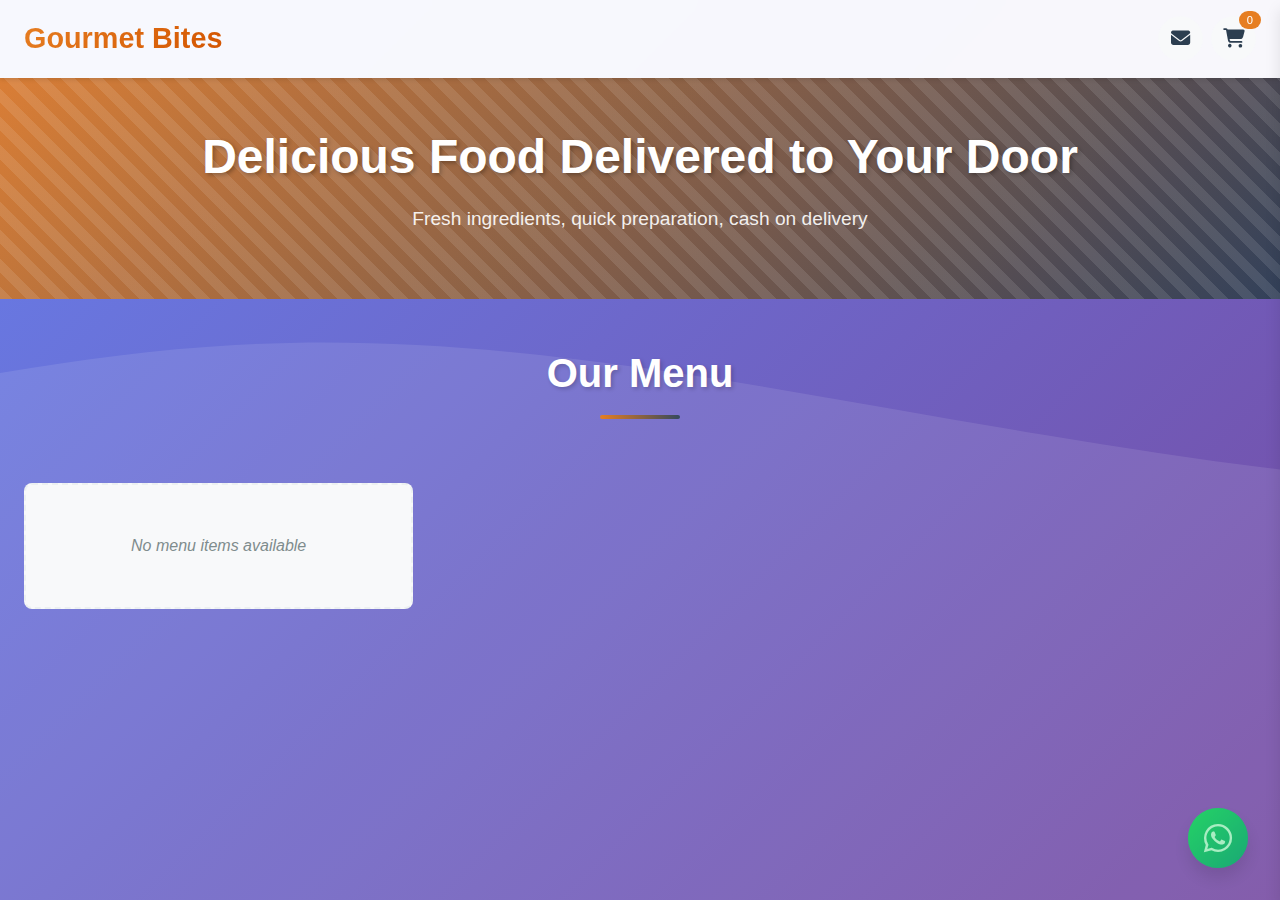
<file: index.html>
<!DOCTYPE html>
<html lang="en">
<head>
    <meta charset="UTF-8">
    <meta name="viewport" content="width=device-width, initial-scale=1.0">
    <title>Gourmet Bites - Fresh Fast Food</title>
    <link rel="stylesheet" href="style.css">
    <!-- Font Awesome for icons -->
    <link rel="stylesheet" href="https://cdnjs.cloudflare.com/ajax/libs/font-awesome/6.4.0/css/all.min.css">
</head>
<body>
    <!-- User Website -->
    <div class="user-site">
        <!-- Header with dynamic colors -->
        <header class="site-header" id="siteHeader">
            <div class="container">
                <div class="header-content">
                    <h1 class="restaurant-name" id="restaurantName">Gourmet Bites</h1>
                    <div class="header-actions">
                        <button class="icon-btn" onclick="toggleContactModal()" title="Contact Us">
                            <i class="fas fa-envelope"></i>
                        </button>
                        <button class="icon-btn cart-btn" onclick="toggleCart()">
                            <i class="fas fa-shopping-cart"></i>
                            <span class="cart-count" id="cartCount">0</span>
                        </button>
                    </div>
                </div>
            </div>
        </header>

        <!-- Hero Section -->
        <section class="hero">
            <div class="container">
                <h2>Delicious Food Delivered to Your Door</h2>
                <p>Fresh ingredients, quick preparation, cash on delivery</p>
            </div>
        </section>

        <!-- Menu Section -->
        <section class="menu-section">
            <div class="container">
                <h2 class="section-title">Our Menu</h2>
                <div class="menu-grid" id="menuGrid">
                    <!-- Menu items will be dynamically loaded here -->
                </div>
            </div>
        </section>

        <!-- Cart Sidebar -->
        <div class="cart-sidebar" id="cartSidebar">
            <div class="cart-header">
                <h3>Your Cart</h3>
                <button class="close-btn" onclick="toggleCart()">&times;</button>
            </div>
            <div class="cart-items" id="cartItems">
                <!-- Cart items will be dynamically loaded here -->
            </div>
            <div class="cart-footer">
                <div class="cart-total">
                    <span>Total:</span>
                    <span id="cartTotal">$0.00</span>
                </div>
                <button class="checkout-btn" onclick="showCheckout()" id="checkoutBtn" disabled>Proceed to Checkout</button>
            </div>
        </div>

        <!-- Checkout Modal -->
        <div class="modal" id="checkoutModal">
            <div class="modal-content">
                <div class="modal-header">
                    <h3>Checkout</h3>
                    <button class="close-btn" onclick="closeCheckout()">&times;</button>
                </div>
                <form id="checkoutForm" onsubmit="placeOrder(event)">
                    <div class="form-group">
                        <label for="name">Full Name *</label>
                        <input type="text" id="name" required>
                    </div>
                    <div class="form-group">
                        <label for="phone">Phone Number *</label>
                        <input type="tel" id="phone" required>
                    </div>
                    <div class="form-group">
                        <label for="address">Delivery Address *</label>
                        <textarea id="address" rows="3" required></textarea>
                    </div>
                    <div class="form-group">
                        <label>Payment Method</label>
                        <div class="payment-method">
                            <i class="fas fa-money-bill-wave"></i>
                            <span>Cash on Delivery</span>
                        </div>
                    </div>
                    <div class="order-summary" id="orderSummary">
                        <!-- Order summary will be displayed here -->
                    </div>
                    <button type="submit" class="place-order-btn">Place Order</button>
                </form>
            </div>
        </div>

        <!-- Contact Modal -->
        <div class="modal" id="contactModal">
            <div class="modal-content">
                <div class="modal-header">
                    <h3>Contact Us</h3>
                    <button class="close-btn" onclick="toggleContactModal()">&times;</button>
                </div>
                <form id="contactForm" onsubmit="sendWhatsAppMessage(event)">
                    <div class="form-group">
                        <label for="contactName">Your Name *</label>
                        <input type="text" id="contactName" required>
                    </div>
                    <div class="form-group">
                        <label for="contactEmail">Email *</label>
                        <input type="email" id="contactEmail" required>
                    </div>
                    <div class="form-group">
                        <label for="contactMessage">Message *</label>
                        <textarea id="contactMessage" rows="4" required></textarea>
                    </div>
                    <button type="submit" class="whatsapp-btn">
                        <i class="fab fa-whatsapp"></i>
                        Send via WhatsApp
                    </button>
                </form>
                <div class="contact-info" id="contactInfo">
                    <!-- Contact info will be dynamically loaded -->
                </div>
            </div>
        </div>

        <!-- WhatsApp Floating Button -->
        <a href="#" class="whatsapp-float" id="whatsappFloat" target="_blank">
            <i class="fab fa-whatsapp"></i>
        </a>

        <!-- Toast Notification -->
        <div class="toast" id="toast"></div>
    </div>

    <script>
        // ==================== STATE MANAGEMENT ====================
        let menuItems = [];
        let cart = [];
        let orders = [];
        let settings = {
            name: 'Gourmet Bites',
            primaryColor: '#e67e22',
            secondaryColor: '#34495e',
            phone: '+1234567890',
            whatsapp: '1234567890',
            address: '123 Food Street, City',
            email: 'contact@gourmetbites.com',
            logo: ''
        };

        // Load data from localStorage
        function loadData() {
            const savedMenu = localStorage.getItem('menuItems');
            const savedOrders = localStorage.getItem('orders');
            const savedSettings = localStorage.getItem('settings');
            const savedCart = localStorage.getItem('cart');

            if (savedMenu) menuItems = JSON.parse(savedMenu);
            if (savedOrders) orders = JSON.parse(savedOrders);
            if (savedSettings) settings = JSON.parse(savedSettings);
            if (savedCart) cart = JSON.parse(savedCart);

            applySettings();
            renderMenu();
            updateCartDisplay();
        }

        // Save data to localStorage
        function saveData() {
            localStorage.setItem('menuItems', JSON.stringify(menuItems));
            localStorage.setItem('orders', JSON.stringify(orders));
            localStorage.setItem('settings', JSON.stringify(settings));
        }

        // ==================== SETTINGS ====================
        function applySettings() {
            document.getElementById('restaurantName').textContent = settings.name;
            document.documentElement.style.setProperty('--primary-color', settings.primaryColor);
            document.documentElement.style.setProperty('--secondary-color', settings.secondaryColor);
            
            const whatsappFloat = document.getElementById('whatsappFloat');
            whatsappFloat.href = `https://wa.me/${settings.whatsapp}`;
            
            const contactInfo = document.getElementById('contactInfo');
            contactInfo.innerHTML = `
                <p><i class="fas fa-phone"></i> ${settings.phone}</p>
                <p><i class="fas fa-envelope"></i> ${settings.email}</p>
                <p><i class="fas fa-map-marker-alt"></i> ${settings.address}</p>
            `;
        }

        // ==================== MENU FUNCTIONS ====================
        function renderMenu() {
            const menuGrid = document.getElementById('menuGrid');
            if (menuItems.length === 0) {
                menuGrid.innerHTML = '<p class="no-items">No menu items available</p>';
                return;
            }

            menuGrid.innerHTML = menuItems.map(item => `
                <div class="menu-card">
                    <img src="${item.image || 'https://via.placeholder.com/300x200?text=Food'}" alt="${item.name}">
                    <div class="menu-card-content">
                        <h3>${item.name}</h3>
                        <p>${item.description}</p>
                        <div class="menu-card-footer">
                            <span class="price">$${item.price.toFixed(2)}</span>
                            <button class="add-to-cart-btn" onclick="addToCart('${item.id}')">
                                <i class="fas fa-cart-plus"></i> Add
                            </button>
                        </div>
                    </div>
                </div>
            `).join('');
        }

        // ==================== CART FUNCTIONS ====================
        function addToCart(itemId) {
            const item = menuItems.find(i => i.id === itemId);
            const existingItem = cart.find(i => i.id === itemId);

            if (existingItem) {
                existingItem.quantity += 1;
            } else {
                cart.push({ ...item, quantity: 1 });
            }

            localStorage.setItem('cart', JSON.stringify(cart));
            updateCartDisplay();
            showToast('Item added to cart!', 'success');
        }

        function removeFromCart(itemId) {
            cart = cart.filter(i => i.id !== itemId);
            localStorage.setItem('cart', JSON.stringify(cart));
            updateCartDisplay();
            showToast('Item removed from cart', 'info');
        }

        function updateQuantity(itemId, change) {
            const item = cart.find(i => i.id === itemId);
            if (item) {
                item.quantity += change;
                if (item.quantity <= 0) {
                    removeFromCart(itemId);
                } else {
                    localStorage.setItem('cart', JSON.stringify(cart));
                    updateCartDisplay();
                }
            }
        }

        function updateCartDisplay() {
            const cartItems = document.getElementById('cartItems');
            const cartCount = document.getElementById('cartCount');
            const cartTotal = document.getElementById('cartTotal');
            const checkoutBtn = document.getElementById('checkoutBtn');

            const totalItems = cart.reduce((sum, item) => sum + item.quantity, 0);
            cartCount.textContent = totalItems;

            if (cart.length === 0) {
                cartItems.innerHTML = '<p class="empty-cart">Your cart is empty</p>';
                cartTotal.textContent = '$0.00';
                checkoutBtn.disabled = true;
                return;
            }

            checkoutBtn.disabled = false;
            let total = 0;

            cartItems.innerHTML = cart.map(item => {
                const itemTotal = item.price * item.quantity;
                total += itemTotal;
                return `
                    <div class="cart-item">
                        <img src="${item.image || 'https://via.placeholder.com/50x50'}" alt="${item.name}">
                        <div class="cart-item-details">
                            <h4>${item.name}</h4>
                            <p>$${item.price.toFixed(2)}</p>
                        </div>
                        <div class="cart-item-quantity">
                            <button onclick="updateQuantity('${item.id}', -1)">-</button>
                            <span>${item.quantity}</span>
                            <button onclick="updateQuantity('${item.id}', 1)">+</button>
                        </div>
                        <button class="remove-item" onclick="removeFromCart('${item.id}')">
                            <i class="fas fa-trash"></i>
                        </button>
                    </div>
                `;
            }).join('');

            cartTotal.textContent = `$${total.toFixed(2)}`;
        }

        // ==================== ORDER FUNCTIONS ====================
        function showCheckout() {
            if (cart.length === 0) return;
            
            const orderSummary = document.getElementById('orderSummary');
            let total = 0;
            let itemsHtml = '<h4>Order Summary</h4>';
            
            cart.forEach(item => {
                const itemTotal = item.price * item.quantity;
                total += itemTotal;
                itemsHtml += `
                    <div class="summary-item">
                        <span>${item.name} x${item.quantity}</span>
                        <span>$${itemTotal.toFixed(2)}</span>
                    </div>
                `;
            });
            
            itemsHtml += `<div class="summary-total"><strong>Total:</strong> $${total.toFixed(2)}</div>`;
            orderSummary.innerHTML = itemsHtml;
            
            document.getElementById('checkoutModal').style.display = 'flex';
        }

        function closeCheckout() {
            document.getElementById('checkoutModal').style.display = 'none';
        }

        function placeOrder(event) {
            event.preventDefault();

            const name = document.getElementById('name').value;
            const phone = document.getElementById('phone').value;
            const address = document.getElementById('address').value;

            if (!name || !phone || !address) {
                showToast('Please fill all fields', 'error');
                return;
            }

            const order = {
                id: Date.now().toString(),
                customer: { name, phone, address },
                items: [...cart],
                total: cart.reduce((sum, item) => sum + (item.price * item.quantity), 0),
                status: 'pending',
                date: new Date().toISOString()
            };

            orders.push(order);
            localStorage.setItem('orders', JSON.stringify(orders));
            
            // Clear cart
            cart = [];
            localStorage.setItem('cart', JSON.stringify(cart));
            
            updateCartDisplay();
            closeCheckout();
            document.getElementById('checkoutForm').reset();
            
            showToast('Order placed successfully!', 'success');
        }

        // ==================== CONTACT FUNCTIONS ====================
        function toggleContactModal() {
            const modal = document.getElementById('contactModal');
            modal.style.display = modal.style.display === 'flex' ? 'none' : 'flex';
        }

        function sendWhatsAppMessage(event) {
            event.preventDefault();
            
            const name = document.getElementById('contactName').value;
            const email = document.getElementById('contactEmail').value;
            const message = document.getElementById('contactMessage').value;

            if (!name || !email || !message) {
                showToast('Please fill all fields', 'error');
                return;
            }

            const whatsappMessage = `Name: ${name}%0AEmail: ${email}%0AMessage: ${message}`;
            window.open(`https://wa.me/${settings.whatsapp}?text=${whatsappMessage}`, '_blank');
            
            toggleContactModal();
            document.getElementById('contactForm').reset();
            showToast('Message sent via WhatsApp!', 'success');
        }

        // ==================== UTILITY FUNCTIONS ====================
        function toggleCart() {
            const sidebar = document.getElementById('cartSidebar');
            sidebar.classList.toggle('active');
        }

        function showToast(message, type = 'info') {
            const toast = document.getElementById('toast');
            toast.textContent = message;
            toast.className = `toast ${type}`;
            toast.style.display = 'block';
            
            setTimeout(() => {
                toast.style.display = 'none';
            }, 3000);
        }

        // Initialize with sample data if empty
        function initializeSampleData() {
            if (menuItems.length === 0) {
                menuItems = [
                    {
                        id: '1',
                        name: 'Classic Burger',
                        description: 'Beef patty, lettuce, tomato, cheese, special sauce',
                        price: 8.99,
                        image: 'https://images.unsplash.com/photo-1568901346375-23c9450c58cd?w=300'
                    },
                    {
                        id: '2',
                        name: 'Margherita Pizza',
                        description: 'Fresh tomatoes, mozzarella, basil, olive oil',
                        price: 12.99,
                        image: 'https://images.unsplash.com/photo-1604382354936-07c5d9983bd3?w=300'
                    },
                    {
                        id: '3',
                        name: 'Chicken Wings',
                        description: 'Spicy buffalo wings with ranch dressing',
                        price: 10.99,
                        image: 'https://images.unsplash.com/photo-1567620832903-9fc6debc209f?w=300'
                    }
                ];
                saveData();
            }
        }

        // Check for updates from admin
        function checkForUpdates() {
            window.addEventListener('storage', function(e) {
                if (e.key === 'menuItems') {
                    menuItems = JSON.parse(e.newValue);
                    renderMenu();
                }
                if (e.key === 'settings') {
                    settings = JSON.parse(e.newValue);
                    applySettings();
                }
                if (e.key === 'orders' && e.newValue) {
                    orders = JSON.parse(e.newValue);
                }
            });
        }

        // Initialize
        document.addEventListener('DOMContentLoaded', function() {
            loadData();
            initializeSampleData();
            checkForUpdates();
            
            // Close modals when clicking outside
            window.onclick = function(event) {
                const checkoutModal = document.getElementById('checkoutModal');
                const contactModal = document.getElementById('contactModal');
                const cartSidebar = document.getElementById('cartSidebar');
                
                if (event.target === checkoutModal) {
                    closeCheckout();
                }
                if (event.target === contactModal) {
                    toggleContactModal();
                }
                if (!event.target.closest('.cart-sidebar') && !event.target.closest('.cart-btn')) {
                    cartSidebar.classList.remove('active');
                }
            };
        });
    </script>
</body>
</html>
</file>
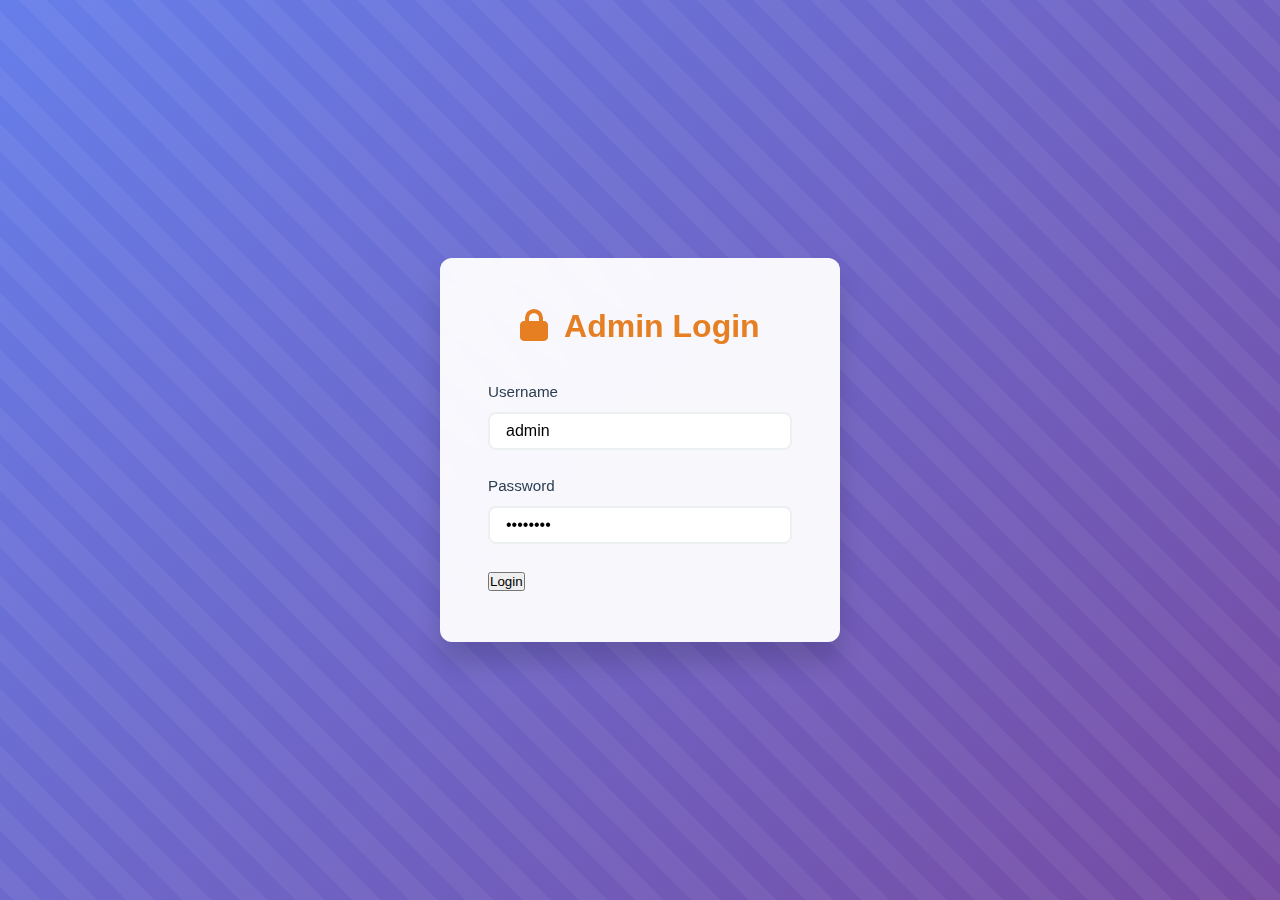
<file: admin.html>
<!DOCTYPE html>
<html lang="en">
<head>
    <meta charset="UTF-8">
    <meta name="viewport" content="width=device-width, initial-scale=1.0">
    <title>Admin Panel - Restaurant Management</title>
    <link rel="stylesheet" href="style.css">
    <link rel="stylesheet" href="https://cdnjs.cloudflare.com/ajax/libs/font-awesome/6.4.0/css/all.min.css">
</head>
<body>
    <!-- Admin Panel -->
    <div class="admin-panel" id="adminPanel">
        <!-- Login Screen -->
        <div class="login-screen" id="loginScreen">
            <div class="login-container">
                <h2><i class="fas fa-lock"></i> Admin Login</h2>
                <form id="loginForm" onsubmit="handleLogin(event)">
                    <div class="form-group">
                        <label for="username">Username</label>
                        <input type="text" id="username" value="admin" required>
                    </div>
                    <div class="form-group">
                        <label for="password">Password</label>
                        <input type="password" id="password" value="admin123" required>
                    </div>
                    <button type="submit" class="login-btn">Login</button>
                </form>
            </div>
        </div>

        <!-- Dashboard (hidden until login) -->
        <div class="dashboard" id="dashboard" style="display: none;">
            <!-- Header -->
            <header class="admin-header">
                <div class="container">
                    <div class="header-content">
                        <h1><i class="fas fa-utensils"></i> Restaurant Admin</h1>
                        <div class="admin-actions">
                            <span id="adminStatus" class="status-badge">Logged in as admin</span>
                            <button class="logout-btn" onclick="handleLogout()">
                                <i class="fas fa-sign-out-alt"></i> Logout
                            </button>
                        </div>
                    </div>
                </div>
            </header>

            <!-- Dashboard Tabs -->
            <div class="dashboard-tabs">
                <div class="container">
                    <div class="tabs">
                        <button class="tab-btn active" onclick="switchTab('menu')">
                            <i class="fas fa-utensils"></i> Menu
                        </button>
                        <button class="tab-btn" onclick="switchTab('orders')">
                            <i class="fas fa-shopping-bag"></i> Orders
                            <span class="badge" id="pendingOrdersCount">0</span>
                        </button>
                        <button class="tab-btn" onclick="switchTab('settings')">
                            <i class="fas fa-cog"></i> Settings
                        </button>
                    </div>
                </div>
            </div>

            <!-- Menu Management Tab -->
            <div class="tab-content active" id="menuTab">
                <div class="container">
                    <div class="admin-grid">
                        <!-- Add/Edit Menu Form -->
                        <div class="admin-card">
                            <h3><i class="fas fa-plus-circle"></i> Add Menu Item</h3>
                            <form id="menuForm" onsubmit="handleMenuItemSubmit(event)">
                                <input type="hidden" id="editingItemId">
                                <div class="form-group">
                                    <label for="itemName">Item Name</label>
                                    <input type="text" id="itemName" required>
                                </div>
                                <div class="form-group">
                                    <label for="itemDescription">Description</label>
                                    <textarea id="itemDescription" rows="3" required></textarea>
                                </div>
                                <div class="form-group">
                                    <label for="itemPrice">Price ($)</label>
                                    <input type="number" id="itemPrice" step="0.01" min="0" required>
                                </div>
                                <div class="form-group">
                                    <label for="itemImage">Image URL</label>
                                    <input type="url" id="itemImage" placeholder="https://...">
                                    <small>Leave empty for placeholder image</small>
                                </div>
                                <div class="form-actions">
                                    <button type="submit" class="btn-primary" id="submitBtn">Add Item</button>
                                    <button type="button" class="btn-secondary" onclick="cancelEdit()" style="display: none;" id="cancelBtn">Cancel</button>
                                </div>
                            </form>
                        </div>

                        <!-- Menu Items List -->
                        <div class="admin-card">
                            <div class="card-header">
                                <h3><i class="fas fa-list"></i> Current Menu</h3>
                                <button class="btn-danger btn-sm" onclick="deleteAllMenu()">Delete All</button>
                            </div>
                            <div class="items-list" id="menuList">
                                <!-- Menu items will be dynamically loaded here -->
                            </div>
                        </div>
                    </div>
                </div>
            </div>

            <!-- Orders Management Tab -->
            <div class="tab-content" id="ordersTab">
                <div class="container">
                    <div class="admin-card">
                        <div class="card-header">
                            <h3><i class="fas fa-shopping-bag"></i> Orders</h3>
                            <button class="btn-danger btn-sm" onclick="deleteAllOrders()">Delete All</button>
                        </div>
                        <div class="orders-list" id="ordersList">
                            <!-- Orders will be dynamically loaded here -->
                        </div>
                    </div>
                </div>
            </div>

            <!-- Settings Tab -->
            <div class="tab-content" id="settingsTab">
                <div class="container">
                    <div class="admin-card">
                        <h3><i class="fas fa-sliders-h"></i> Restaurant Settings</h3>
                        <form id="settingsForm" onsubmit="handleSettingsSubmit(event)">
                            <div class="settings-grid">
                                <div class="form-group">
                                    <label for="restaurantName">Restaurant Name</label>
                                    <input type="text" id="restaurantName" required>
                                </div>
                                <div class="form-group">
                                    <label for="primaryColor">Primary Color</label>
                                    <input type="color" id="primaryColor" value="#e67e22">
                                </div>
                                <div class="form-group">
                                    <label for="secondaryColor">Secondary Color</label>
                                    <input type="color" id="secondaryColor" value="#34495e">
                                </div>
                                <div class="form-group">
                                    <label for="phone">Phone Number</label>
                                    <input type="tel" id="phone">
                                </div>
                                <div class="form-group">
                                    <label for="whatsapp">WhatsApp Number</label>
                                    <input type="text" id="whatsapp">
                                </div>
                                <div class="form-group">
                                    <label for="email">Email</label>
                                    <input type="email" id="email">
                                </div>
                                <div class="form-group full-width">
                                    <label for="address">Address</label>
                                    <textarea id="address" rows="2"></textarea>
                                </div>
                            </div>
                            <button type="submit" class="btn-primary">Save Settings</button>
                        </form>
                    </div>
                </div>
            </div>
        </div>
    </div>

    <script>
        // ==================== AUTHENTICATION ====================
        let isAuthenticated = false;

        function handleLogin(event) {
            event.preventDefault();
            const username = document.getElementById('username').value;
            const password = document.getElementById('password').value;

            if (username === 'admin' && password === 'admin123') {
                isAuthenticated = true;
                document.getElementById('loginScreen').style.display = 'none';
                document.getElementById('dashboard').style.display = 'block';
                loadAdminData();
                startRealTimeUpdates();
            } else {
                alert('Invalid credentials! Use admin/admin123');
            }
        }

        function handleLogout() {
            isAuthenticated = false;
            document.getElementById('loginScreen').style.display = 'flex';
            document.getElementById('dashboard').style.display = 'none';
        }

        // ==================== DATA MANAGEMENT ====================
        let menuItems = [];
        let orders = [];
        let settings = {};

        function loadAdminData() {
            // Load from localStorage
            const savedMenu = localStorage.getItem('menuItems');
            const savedOrders = localStorage.getItem('orders');
            const savedSettings = localStorage.getItem('settings');

            if (savedMenu) menuItems = JSON.parse(savedMenu);
            if (savedOrders) orders = JSON.parse(savedOrders);
            if (savedSettings) settings = JSON.parse(savedSettings);

            renderMenuList();
            renderOrdersList();
            renderSettingsForm();
            updatePendingCount();
        }

        // ==================== MENU MANAGEMENT ====================
        function renderMenuList() {
            const menuList = document.getElementById('menuList');
            
            if (menuItems.length === 0) {
                menuList.innerHTML = '<p class="no-items">No menu items yet</p>';
                return;
            }

            menuList.innerHTML = menuItems.map(item => `
                <div class="list-item">
                    <img src="${item.image || 'https://via.placeholder.com/50x50'}" alt="${item.name}">
                    <div class="item-info">
                        <h4>${item.name}</h4>
                        <p>${item.description.substring(0, 50)}${item.description.length > 50 ? '...' : ''}</p>
                        <span class="price">$${item.price.toFixed(2)}</span>
                    </div>
                    <div class="item-actions">
                        <button class="btn-edit" onclick="editMenuItem('${item.id}')">
                            <i class="fas fa-edit"></i>
                        </button>
                        <button class="btn-delete" onclick="deleteMenuItem('${item.id}')">
                            <i class="fas fa-trash"></i>
                        </button>
                    </div>
                </div>
            `).join('');
        }

        function handleMenuItemSubmit(event) {
            event.preventDefault();

            const itemId = document.getElementById('editingItemId').value;
            const name = document.getElementById('itemName').value;
            const description = document.getElementById('itemDescription').value;
            const price = parseFloat(document.getElementById('itemPrice').value);
            const image = document.getElementById('itemImage').value;

            if (!name || !description || !price) {
                alert('Please fill all required fields');
                return;
            }

            if (itemId) {
                // Update existing item
                const index = menuItems.findIndex(i => i.id === itemId);
                if (index !== -1) {
                    menuItems[index] = {
                        ...menuItems[index],
                        name,
                        description,
                        price,
                        image: image || menuItems[index].image
                    };
                }
            } else {
                // Add new item
                const newItem = {
                    id: Date.now().toString(),
                    name,
                    description,
                    price,
                    image: image || ''
                };
                menuItems.push(newItem);
            }

            // Save and update
            localStorage.setItem('menuItems', JSON.stringify(menuItems));
            renderMenuList();
            resetMenuForm();
            
            // Trigger update in user website
            window.localStorage.setItem('menuItems', JSON.stringify(menuItems));
        }

        function editMenuItem(itemId) {
            const item = menuItems.find(i => i.id === itemId);
            if (item) {
                document.getElementById('editingItemId').value = item.id;
                document.getElementById('itemName').value = item.name;
                document.getElementById('itemDescription').value = item.description;
                document.getElementById('itemPrice').value = item.price;
                document.getElementById('itemImage').value = item.image || '';
                
                document.getElementById('submitBtn').textContent = 'Update Item';
                document.getElementById('cancelBtn').style.display = 'inline-block';
            }
        }

        function cancelEdit() {
            resetMenuForm();
        }

        function resetMenuForm() {
            document.getElementById('editingItemId').value = '';
            document.getElementById('menuForm').reset();
            document.getElementById('submitBtn').textContent = 'Add Item';
            document.getElementById('cancelBtn').style.display = 'none';
        }

        function deleteMenuItem(itemId) {
            if (confirm('Are you sure you want to delete this item?')) {
                menuItems = menuItems.filter(i => i.id !== itemId);
                localStorage.setItem('menuItems', JSON.stringify(menuItems));
                renderMenuList();
                window.localStorage.setItem('menuItems', JSON.stringify(menuItems));
            }
        }

        function deleteAllMenu() {
            if (confirm('Are you sure you want to delete ALL menu items? This cannot be undone.')) {
                menuItems = [];
                localStorage.setItem('menuItems', JSON.stringify(menuItems));
                renderMenuList();
                window.localStorage.setItem('menuItems', JSON.stringify(menuItems));
            }
        }

        // ==================== ORDERS MANAGEMENT ====================
        function renderOrdersList() {
            const ordersList = document.getElementById('ordersList');
            
            if (orders.length === 0) {
                ordersList.innerHTML = '<p class="no-items">No orders yet</p>';
                return;
            }

            // Sort orders by date (newest first)
            const sortedOrders = [...orders].sort((a, b) => new Date(b.date) - new Date(a.date));

            ordersList.innerHTML = sortedOrders.map(order => `
                <div class="order-card ${order.status}">
                    <div class="order-header">
                        <div>
                            <h4>Order #${order.id.slice(-6)}</h4>
                            <span class="order-date">${new Date(order.date).toLocaleString()}</span>
                        </div>
                        <span class="order-status ${order.status}">${order.status}</span>
                    </div>
                    <div class="order-customer">
                        <p><i class="fas fa-user"></i> ${order.customer.name}</p>
                        <p><i class="fas fa-phone"></i> ${order.customer.phone}</p>
                        <p><i class="fas fa-map-marker-alt"></i> ${order.customer.address}</p>
                    </div>
                    <div class="order-items">
                        <h5>Items:</h5>
                        ${order.items.map(item => `
                            <div class="order-item">
                                <span>${item.name} x${item.quantity}</span>
                                <span>$${(item.price * item.quantity).toFixed(2)}</span>
                            </div>
                        `).join('')}
                    </div>
                    <div class="order-footer">
                        <div class="order-total">
                            <strong>Total:</strong> $${order.total.toFixed(2)}
                        </div>
                        <div class="order-actions">
                            ${order.status === 'pending' ? `
                                <button class="btn-success btn-sm" onclick="markOrderCompleted('${order.id}')">
                                    <i class="fas fa-check"></i> Complete
                                </button>
                            ` : ''}
                            <button class="btn-danger btn-sm" onclick="deleteOrder('${order.id}')">
                                <i class="fas fa-trash"></i>
                            </button>
                        </div>
                    </div>
                </div>
            `).join('');

            updatePendingCount();
        }

        function markOrderCompleted(orderId) {
            const order = orders.find(o => o.id === orderId);
            if (order) {
                order.status = 'completed';
                localStorage.setItem('orders', JSON.stringify(orders));
                renderOrdersList();
                window.localStorage.setItem('orders', JSON.stringify(orders));
            }
        }

        function deleteOrder(orderId) {
            if (confirm('Delete this order?')) {
                orders = orders.filter(o => o.id !== orderId);
                localStorage.setItem('orders', JSON.stringify(orders));
                renderOrdersList();
                window.localStorage.setItem('orders', JSON.stringify(orders));
            }
        }

        function deleteAllOrders() {
            if (confirm('Are you sure you want to delete ALL orders? This cannot be undone.')) {
                orders = [];
                localStorage.setItem('orders', JSON.stringify(orders));
                renderOrdersList();
                window.localStorage.setItem('orders', JSON.stringify(orders));
            }
        }

        function updatePendingCount() {
            const pendingCount = orders.filter(o => o.status === 'pending').length;
            document.getElementById('pendingOrdersCount').textContent = pendingCount;
        }

        // ==================== SETTINGS MANAGEMENT ====================
        function renderSettingsForm() {
            document.getElementById('restaurantName').value = settings.name || 'Gourmet Bites';
            document.getElementById('primaryColor').value = settings.primaryColor || '#e67e22';
            document.getElementById('secondaryColor').value = settings.secondaryColor || '#34495e';
            document.getElementById('phone').value = settings.phone || '';
            document.getElementById('whatsapp').value = settings.whatsapp || '';
            document.getElementById('email').value = settings.email || '';
            document.getElementById('address').value = settings.address || '';
        }

        function handleSettingsSubmit(event) {
            event.preventDefault();

            settings = {
                name: document.getElementById('restaurantName').value,
                primaryColor: document.getElementById('primaryColor').value,
                secondaryColor: document.getElementById('secondaryColor').value,
                phone: document.getElementById('phone').value,
                whatsapp: document.getElementById('whatsapp').value,
                email: document.getElementById('email').value,
                address: document.getElementById('address').value
            };

            localStorage.setItem('settings', JSON.stringify(settings));
            window.localStorage.setItem('settings', JSON.stringify(settings));
            alert('Settings saved successfully!');
        }

        // ==================== UI FUNCTIONS ====================
        function switchTab(tabName) {
            // Update tab buttons
            document.querySelectorAll('.tab-btn').forEach(btn => btn.classList.remove('active'));
            event.target.closest('.tab-btn').classList.add('active');

            // Update tab content
            document.querySelectorAll('.tab-content').forEach(tab => tab.classList.remove('active'));
            document.getElementById(`${tabName}Tab`).classList.add('active');
        }

        // ==================== REAL-TIME UPDATES ====================
        function startRealTimeUpdates() {
            // Listen for changes from user website or other tabs
            window.addEventListener('storage', function(e) {
                if (e.key === 'menuItems' && e.newValue) {
                    menuItems = JSON.parse(e.newValue);
                    renderMenuList();
                }
                if (e.key === 'orders' && e.newValue) {
                    orders = JSON.parse(e.newValue);
                    renderOrdersList();
                }
                if (e.key === 'settings' && e.newValue) {
                    settings = JSON.parse(e.newValue);
                    renderSettingsForm();
                }
            });

            // Check for updates every second (for cross-tab communication)
            setInterval(() => {
                const currentMenu = localStorage.getItem('menuItems');
                const currentOrders = localStorage.getItem('orders');
                const currentSettings = localStorage.getItem('settings');

                if (currentMenu && JSON.stringify(menuItems) !== currentMenu) {
                    menuItems = JSON.parse(currentMenu);
                    renderMenuList();
                }
                if (currentOrders && JSON.stringify(orders) !== currentOrders) {
                    orders = JSON.parse(currentOrders);
                    renderOrdersList();
                }
                if (currentSettings && JSON.stringify(settings) !== currentSettings) {
                    settings = JSON.parse(currentSettings);
                    renderSettingsForm();
                }
            }, 1000);
        }

        // Check if already logged in from session
        if (sessionStorage.getItem('adminLoggedIn') === 'true') {
            document.getElementById('loginScreen').style.display = 'none';
            document.getElementById('dashboard').style.display = 'block';
            loadAdminData();
            startRealTimeUpdates();
        }

        // Save login state
        function handleLogin(event) {
            event.preventDefault();
            const username = document.getElementById('username').value;
            const password = document.getElementById('password').value;

            if (username === 'admin' && password === 'admin123') {
                isAuthenticated = true;
                sessionStorage.setItem('adminLoggedIn', 'true');
                document.getElementById('loginScreen').style.display = 'none';
                document.getElementById('dashboard').style.display = 'block';
                loadAdminData();
                startRealTimeUpdates();
            } else {
                alert('Invalid credentials! Use admin/admin123');
            }
        }

        function handleLogout() {
            isAuthenticated = false;
            sessionStorage.removeItem('adminLoggedIn');
            document.getElementById('loginScreen').style.display = 'flex';
            document.getElementById('dashboard').style.display = 'none';
        }
    </script>
</body>
</html>
</file>
<file: style.css>
/* ==================== CSS VARIABLES & THEMING ==================== */
:root {
    /* Primary Color Palette - Easily customizable */
    --primary-color: #e67e22;        /* Warm orange - main brand color */
    --primary-light: #f39c12;         /* Lighter orange for hover states */
    --primary-dark: #d35400;           /* Darker orange for active states */
    
    /* Secondary Color Palette */
    --secondary-color: #2c3e50;        /* Dark blue-gray - secondary brand color */
    --secondary-light: #34495e;         /* Lighter blue-gray */
    --secondary-dark: #1a252f;           /* Darker blue-gray */
    
    /* Neutral Colors */
    --white: #ffffff;
    --off-white: #f8f9fa;
    --light-gray: #ecf0f1;
    --medium-gray: #bdc3c7;
    --dark-gray: #7f8c8d;
    --text-dark: #2c3e50;
    --text-light: #7f8c8d;
    
    /* Semantic Colors */
    --success: #27ae60;
    --success-light: #2ecc71;
    --danger: #e74c3c;
    --danger-light: #c0392b;
    --warning: #f39c12;
    --info: #3498db;
    
    /* Shadows */
    --shadow-sm: 0 2px 4px rgba(0,0,0,0.1);
    --shadow-md: 0 4px 6px rgba(0,0,0,0.1);
    --shadow-lg: 0 10px 15px rgba(0,0,0,0.1);
    --shadow-hover: 0 20px 25px rgba(0,0,0,0.15);
    
    /* Border Radius */
    --radius-sm: 4px;
    --radius-md: 8px;
    --radius-lg: 12px;
    --radius-full: 9999px;
    
    /* Transitions */
    --transition-fast: all 0.2s ease;
    --transition-base: all 0.3s ease;
    --transition-slow: all 0.5s ease;
    
    /* Spacing */
    --space-xs: 0.25rem;
    --space-sm: 0.5rem;
    --space-md: 1rem;
    --space-lg: 1.5rem;
    --space-xl: 2rem;
    --space-2xl: 3rem;
    
    /* Typography */
    --font-primary: -apple-system, BlinkMacSystemFont, 'Segoe UI', Roboto, 'Helvetica Neue', Arial, sans-serif;
    --font-heading: 'Poppins', -apple-system, BlinkMacSystemFont, 'Segoe UI', sans-serif;
    --font-mono: 'SF Mono', Monaco, 'Cascadia Code', 'Roboto Mono', monospace;
    
    /* Container Widths */
    --container-sm: 640px;
    --container-md: 768px;
    --container-lg: 1024px;
    --container-xl: 1280px;
}

/* Dark Mode Variables (Optional - can be enabled with class) */
.dark-mode {
    --white: #1a1a1a;
    --off-white: #2d2d2d;
    --light-gray: #404040;
    --medium-gray: #606060;
    --dark-gray: #808080;
    --text-dark: #ffffff;
    --text-light: #e0e0e0;
}

/* ==================== RESET & BASE STYLES ==================== */
* {
    margin: 0;
    padding: 0;
    box-sizing: border-box;
}

html {
    font-size: 16px;
    scroll-behavior: smooth;
}

body {
    font-family: var(--font-primary);
    line-height: 1.6;
    color: var(--text-dark);
    background: linear-gradient(135deg, #667eea 0%, #764ba2 100%);
    background-attachment: fixed;
    min-height: 100vh;
}

/* Container for consistent spacing */
.container {
    width: 100%;
    max-width: var(--container-xl);
    margin: 0 auto;
    padding: 0 var(--space-lg);
}

@media (max-width: 640px) {
    .container {
        padding: 0 var(--space-md);
    }
}

/* ==================== TYPOGRAPHY ==================== */
h1, h2, h3, h4, h5, h6 {
    font-family: var(--font-heading);
    font-weight: 600;
    line-height: 1.3;
    margin-bottom: var(--space-md);
}

h1 { font-size: 2.5rem; }
h2 { font-size: 2rem; }
h3 { font-size: 1.75rem; }
h4 { font-size: 1.5rem; }
h5 { font-size: 1.25rem; }
h6 { font-size: 1rem; }

@media (max-width: 768px) {
    h1 { font-size: 2rem; }
    h2 { font-size: 1.75rem; }
    h3 { font-size: 1.5rem; }
}

p {
    margin-bottom: var(--space-md);
}

.text-center { text-align: center; }
.text-left { text-align: left; }
.text-right { text-align: right; }

/* ==================== BUTTONS ==================== */
.btn {
    display: inline-block;
    padding: var(--space-sm) var(--space-lg);
    border: none;
    border-radius: var(--radius-md);
    font-size: 1rem;
    font-weight: 500;
    text-decoration: none;
    cursor: pointer;
    transition: var(--transition-base);
    position: relative;
    overflow: hidden;
}

.btn::after {
    content: '';
    position: absolute;
    top: 50%;
    left: 50%;
    width: 0;
    height: 0;
    border-radius: 50%;
    background: rgba(255, 255, 255, 0.3);
    transform: translate(-50%, -50%);
    transition: width 0.6s, height 0.6s;
}

.btn:active::after {
    width: 300px;
    height: 300px;
}

.btn-primary {
    background: linear-gradient(135deg, var(--primary-color), var(--primary-dark));
    color: var(--white);
    box-shadow: 0 4px 15px rgba(230, 126, 34, 0.3);
}

.btn-primary:hover {
    transform: translateY(-2px);
    box-shadow: 0 6px 20px rgba(230, 126, 34, 0.4);
    background: linear-gradient(135deg, var(--primary-light), var(--primary-color));
}

.btn-primary:active {
    transform: translateY(0);
}

.btn-secondary {
    background: linear-gradient(135deg, var(--secondary-color), var(--secondary-dark));
    color: var(--white);
    box-shadow: 0 4px 15px rgba(44, 62, 80, 0.3);
}

.btn-secondary:hover {
    transform: translateY(-2px);
    box-shadow: 0 6px 20px rgba(44, 62, 80, 0.4);
}

.btn-success {
    background: linear-gradient(135deg, var(--success), var(--success-light));
    color: var(--white);
}

.btn-danger {
    background: linear-gradient(135deg, var(--danger), var(--danger-light));
    color: var(--white);
}

.btn-outline {
    background: transparent;
    border: 2px solid var(--primary-color);
    color: var(--primary-color);
}

.btn-outline:hover {
    background: var(--primary-color);
    color: var(--white);
}

.btn-sm { padding: var(--space-xs) var(--space-md); font-size: 0.875rem; }
.btn-lg { padding: var(--space-md) var(--space-xl); font-size: 1.125rem; }

.btn:disabled {
    opacity: 0.5;
    cursor: not-allowed;
    pointer-events: none;
}

/* ==================== FORMS ==================== */
.form-group {
    margin-bottom: var(--space-lg);
}

.form-group label {
    display: block;
    margin-bottom: var(--space-sm);
    font-weight: 500;
    color: var(--text-dark);
    font-size: 0.95rem;
}

.form-group input,
.form-group textarea,
.form-group select {
    width: 100%;
    padding: var(--space-sm) var(--space-md);
    border: 2px solid var(--light-gray);
    border-radius: var(--radius-md);
    font-family: inherit;
    font-size: 1rem;
    transition: var(--transition-base);
    background: var(--white);
}

.form-group input:focus,
.form-group textarea:focus,
.form-group select:focus {
    outline: none;
    border-color: var(--primary-color);
    box-shadow: 0 0 0 3px rgba(230, 126, 34, 0.1);
}

.form-group input:hover,
.form-group textarea:hover,
.form-group select:hover {
    border-color: var(--medium-gray);
}

.form-group.error input {
    border-color: var(--danger);
}

.form-group .error-message {
    color: var(--danger);
    font-size: 0.875rem;
    margin-top: var(--space-xs);
}

/* ==================== CARDS ==================== */
.card {
    background: var(--white);
    border-radius: var(--radius-lg);
    box-shadow: var(--shadow-md);
    overflow: hidden;
    transition: var(--transition-base);
    position: relative;
}

.card:hover {
    transform: translateY(-5px);
    box-shadow: var(--shadow-lg);
}

.card-header {
    padding: var(--space-lg);
    border-bottom: 1px solid var(--light-gray);
    background: linear-gradient(to right, var(--off-white), var(--white));
}

.card-body {
    padding: var(--space-lg);
}

.card-footer {
    padding: var(--space-lg);
    border-top: 1px solid var(--light-gray);
    background: var(--off-white);
}

/* ==================== USER SITE SPECIFIC STYLES ==================== */
.user-site {
    min-height: 100vh;
    background: linear-gradient(135deg, #667eea 0%, #764ba2 100%);
    position: relative;
}

.user-site::before {
    content: '';
    position: absolute;
    top: 0;
    left: 0;
    right: 0;
    bottom: 0;
    background: url('data:image/svg+xml,<svg xmlns="http://www.w3.org/2000/svg" viewBox="0 0 1440 320"><path fill="%23ffffff" fill-opacity="0.1" d="M0,96L48,112C96,128,192,160,288,160C384,160,480,128,576,122.7C672,117,768,139,864,154.7C960,171,1056,181,1152,170.7C1248,160,1344,128,1392,112L1440,96L1440,320L1392,320C1344,320,1248,320,1152,320C1056,320,960,320,864,320C768,320,672,320,576,320C480,320,384,320,288,320C192,320,96,320,48,320L0,320Z"></path></svg>') no-repeat bottom;
    background-size: cover;
    pointer-events: none;
}

/* Header */
.site-header {
    background: rgba(255, 255, 255, 0.95);
    backdrop-filter: blur(10px);
    box-shadow: var(--shadow-sm);
    position: sticky;
    top: 0;
    z-index: 1000;
    border-bottom: 1px solid rgba(255,255,255,0.1);
}

.header-content {
    display: flex;
    justify-content: space-between;
    align-items: center;
    padding: var(--space-md) 0;
}

.restaurant-name {
    font-size: 1.8rem;
    font-weight: 700;
    background: linear-gradient(135deg, var(--primary-color), var(--primary-dark));
    -webkit-background-clip: text;
    -webkit-text-fill-color: transparent;
    background-clip: text;
    margin: 0;
}

.header-actions {
    display: flex;
    gap: var(--space-sm);
}

.icon-btn {
    background: var(--off-white);
    border: none;
    width: 45px;
    height: 45px;
    border-radius: var(--radius-full);
    font-size: 1.2rem;
    cursor: pointer;
    position: relative;
    transition: var(--transition-base);
    color: var(--text-dark);
}

.icon-btn:hover {
    background: var(--primary-color);
    color: var(--white);
    transform: rotate(5deg);
}

.cart-count {
    position: absolute;
    top: -5px;
    right: -5px;
    background: var(--primary-color);
    color: var(--white);
    font-size: 0.7rem;
    padding: 0.2rem 0.5rem;
    border-radius: var(--radius-full);
    animation: pulse 2s infinite;
}

@keyframes pulse {
    0% { transform: scale(1); }
    50% { transform: scale(1.1); }
    100% { transform: scale(1); }
}

/* Hero Section */
.hero {
    background: linear-gradient(135deg, rgba(230, 126, 34, 0.9), rgba(44, 62, 80, 0.9)), 
                url('https://images.unsplash.com/photo-1552566624-52f8b3c3c5b5?w=1200') center/cover;
    color: var(--white);
    text-align: center;
    padding: var(--space-2xl) 0;
    margin-bottom: var(--space-2xl);
    position: relative;
    overflow: hidden;
}

.hero::before {
    content: '';
    position: absolute;
    top: -50%;
    left: -50%;
    width: 200%;
    height: 200%;
    background: repeating-linear-gradient(
        45deg,
        transparent,
        transparent 10px,
        rgba(255,255,255,0.1) 10px,
        rgba(255,255,255,0.1) 20px
    );
    animation: moveBackground 20s linear infinite;
}

@keyframes moveBackground {
    from { transform: rotate(0deg); }
    to { transform: rotate(360deg); }
}

.hero h2 {
    font-size: 3rem;
    margin-bottom: var(--space-md);
    text-shadow: 2px 2px 4px rgba(0,0,0,0.3);
    animation: fadeInUp 1s ease;
}

.hero p {
    font-size: 1.2rem;
    opacity: 0.9;
    animation: fadeInUp 1s ease 0.2s both;
}

@keyframes fadeInUp {
    from {
        opacity: 0;
        transform: translateY(20px);
    }
    to {
        opacity: 1;
        transform: translateY(0);
    }
}

/* Menu Section */
.section-title {
    text-align: center;
    font-size: 2.5rem;
    margin-bottom: var(--space-2xl);
    position: relative;
    color: var(--white);
    text-shadow: 2px 2px 4px rgba(0,0,0,0.2);
}

.section-title::after {
    content: '';
    display: block;
    width: 80px;
    height: 4px;
    background: linear-gradient(90deg, var(--primary-color), var(--secondary-color));
    margin: var(--space-md) auto;
    border-radius: var(--radius-full);
    animation: expandWidth 1s ease;
}

@keyframes expandWidth {
    from { width: 0; }
    to { width: 80px; }
}

.menu-grid {
    display: grid;
    grid-template-columns: repeat(auto-fill, minmax(300px, 1fr));
    gap: var(--space-xl);
    padding: var(--space-md) 0;
    position: relative;
    z-index: 1;
}

.menu-card {
    background: rgba(255, 255, 255, 0.95);
    backdrop-filter: blur(10px);
    border-radius: var(--radius-lg);
    overflow: hidden;
    box-shadow: var(--shadow-lg);
    transition: var(--transition-base);
    animation: fadeInScale 0.5s ease;
}

@keyframes fadeInScale {
    from {
        opacity: 0;
        transform: scale(0.9);
    }
    to {
        opacity: 1;
        transform: scale(1);
    }
}

.menu-card:hover {
    transform: translateY(-10px) scale(1.02);
    box-shadow: var(--shadow-hover);
}

.menu-card img {
    width: 100%;
    height: 220px;
    object-fit: cover;
    transition: var(--transition-slow);
}

.menu-card:hover img {
    transform: scale(1.1);
}

.menu-card-content {
    padding: var(--space-lg);
    position: relative;
}

.menu-card h3 {
    margin-bottom: var(--space-sm);
    color: var(--text-dark);
    font-weight: 600;
}

.menu-card p {
    color: var(--text-light);
    margin-bottom: var(--space-md);
    font-size: 0.95rem;
    line-height: 1.5;
}

.menu-card-footer {
    display: flex;
    justify-content: space-between;
    align-items: center;
    margin-top: var(--space-md);
    padding-top: var(--space-md);
    border-top: 1px solid var(--light-gray);
}

.price {
    font-size: 1.4rem;
    font-weight: 700;
    background: linear-gradient(135deg, var(--primary-color), var(--primary-dark));
    -webkit-background-clip: text;
    -webkit-text-fill-color: transparent;
    background-clip: text;
}

.add-to-cart-btn {
    background: linear-gradient(135deg, var(--primary-color), var(--primary-dark));
    color: var(--white);
    border: none;
    padding: var(--space-sm) var(--space-lg);
    border-radius: var(--radius-full);
    cursor: pointer;
    transition: var(--transition-base);
    font-weight: 500;
    box-shadow: 0 4px 15px rgba(230, 126, 34, 0.3);
}

.add-to-cart-btn:hover {
    transform: scale(1.05);
    box-shadow: 0 6px 20px rgba(230, 126, 34, 0.4);
}

/* Cart Sidebar */
.cart-sidebar {
    position: fixed;
    top: 0;
    right: -400px;
    width: 100%;
    max-width: 400px;
    height: 100vh;
    background: rgba(255, 255, 255, 0.98);
    backdrop-filter: blur(10px);
    box-shadow: var(--shadow-lg);
    transition: right 0.4s cubic-bezier(0.4, 0, 0.2, 1);
    z-index: 2000;
    display: flex;
    flex-direction: column;
}

.cart-sidebar.active {
    right: 0;
}

.cart-header {
    padding: var(--space-lg);
    border-bottom: 1px solid var(--light-gray);
    display: flex;
    justify-content: space-between;
    align-items: center;
    background: linear-gradient(135deg, var(--primary-color), var(--primary-dark));
    color: var(--white);
}

.cart-header h3 {
    margin: 0;
    font-size: 1.4rem;
}

.close-btn {
    background: rgba(255,255,255,0.2);
    border: none;
    color: var(--white);
    font-size: 1.5rem;
    width: 35px;
    height: 35px;
    border-radius: var(--radius-full);
    cursor: pointer;
    transition: var(--transition-base);
}

.close-btn:hover {
    background: rgba(255,255,255,0.3);
    transform: rotate(90deg);
}

.cart-items {
    flex: 1;
    overflow-y: auto;
    padding: var(--space-lg);
}

.empty-cart {
    text-align: center;
    color: var(--text-light);
    padding: var(--space-2xl);
    font-style: italic;
}

.cart-item {
    display: flex;
    align-items: center;
    gap: var(--space-md);
    padding: var(--space-md);
    border-bottom: 1px solid var(--light-gray);
    animation: slideIn 0.3s ease;
}

@keyframes slideIn {
    from {
        opacity: 0;
        transform: translateX(20px);
    }
    to {
        opacity: 1;
        transform: translateX(0);
    }
}

.cart-item img {
    width: 60px;
    height: 60px;
    object-fit: cover;
    border-radius: var(--radius-md);
}

.cart-item-details {
    flex: 1;
}

.cart-item-details h4 {
    font-size: 1rem;
    margin-bottom: var(--space-xs);
}

.cart-item-details p {
    color: var(--primary-color);
    font-weight: 600;
    font-size: 0.9rem;
    margin: 0;
}

.cart-item-quantity {
    display: flex;
    align-items: center;
    gap: var(--space-sm);
}

.cart-item-quantity button {
    background: var(--off-white);
    border: none;
    width: 25px;
    height: 25px;
    border-radius: var(--radius-sm);
    cursor: pointer;
    transition: var(--transition-base);
    font-weight: bold;
}

.cart-item-quantity button:hover {
    background: var(--primary-color);
    color: var(--white);
}

.remove-item {
    background: none;
    border: none;
    color: var(--danger);
    cursor: pointer;
    transition: var(--transition-base);
}

.remove-item:hover {
    transform: scale(1.2);
    color: var(--danger-light);
}

.cart-footer {
    padding: var(--space-lg);
    border-top: 1px solid var(--light-gray);
    background: linear-gradient(to top, var(--off-white), transparent);
}

.cart-total {
    display: flex;
    justify-content: space-between;
    font-weight: 700;
    font-size: 1.2rem;
    margin-bottom: var(--space-md);
    color: var(--text-dark);
}

.checkout-btn {
    width: 100%;
    padding: var(--space-md);
    background: linear-gradient(135deg, var(--success), var(--success-light));
    color: var(--white);
    border: none;
    border-radius: var(--radius-md);
    font-size: 1rem;
    font-weight: 600;
    cursor: pointer;
    transition: var(--transition-base);
    position: relative;
    overflow: hidden;
}

.checkout-btn::before {
    content: '';
    position: absolute;
    top: 0;
    left: -100%;
    width: 100%;
    height: 100%;
    background: linear-gradient(90deg, transparent, rgba(255,255,255,0.2), transparent);
    transition: left 0.5s;
}

.checkout-btn:hover::before {
    left: 100%;
}

.checkout-btn:hover {
    transform: translateY(-2px);
    box-shadow: 0 6px 20px rgba(39, 174, 96, 0.4);
}

/* Modal Styles */
.modal {
    display: none;
    position: fixed;
    top: 0;
    left: 0;
    width: 100%;
    height: 100%;
    background: rgba(0,0,0,0.5);
    backdrop-filter: blur(5px);
    z-index: 3000;
    align-items: center;
    justify-content: center;
}

.modal-content {
    background: var(--white);
    border-radius: var(--radius-lg);
    width: 90%;
    max-width: 500px;
    max-height: 90vh;
    overflow-y: auto;
    animation: modalSlideIn 0.3s cubic-bezier(0.4, 0, 0.2, 1);
    box-shadow: var(--shadow-hover);
}

@keyframes modalSlideIn {
    from {
        transform: translateY(-50px) scale(0.9);
        opacity: 0;
    }
    to {
        transform: translateY(0) scale(1);
        opacity: 1;
    }
}

.modal-header {
    padding: var(--space-lg);
    border-bottom: 1px solid var(--light-gray);
    display: flex;
    justify-content: space-between;
    align-items: center;
    background: linear-gradient(135deg, var(--primary-color), var(--primary-dark));
    color: var(--white);
}

.modal-header h3 {
    margin: 0;
}

/* WhatsApp Floating Button */
.whatsapp-float {
    position: fixed;
    bottom: var(--space-xl);
    right: var(--space-xl);
    background: linear-gradient(135deg, #25d366, #128c7e);
    color: var(--white);
    width: 60px;
    height: 60px;
    border-radius: var(--radius-full);
    display: flex;
    align-items: center;
    justify-content: center;
    font-size: 2rem;
    box-shadow: var(--shadow-lg);
    transition: var(--transition-base);
    z-index: 1500;
    text-decoration: none;
}

.whatsapp-float:hover {
    transform: scale(1.1) rotate(5deg);
    box-shadow: var(--shadow-hover);
}

.whatsapp-float::before {
    content: '';
    position: absolute;
    width: 100%;
    height: 100%;
    border-radius: 50%;
    background: rgba(37, 211, 102, 0.4);
    animation: ripple 2s infinite;
}

@keyframes ripple {
    0% {
        transform: scale(1);
        opacity: 1;
    }
    100% {
        transform: scale(1.5);
        opacity: 0;
    }
}

/* Toast Notification */
.toast {
    position: fixed;
    bottom: var(--space-xl);
    left: 50%;
    transform: translateX(-50%);
    padding: var(--space-md) var(--space-xl);
    border-radius: var(--radius-full);
    color: var(--white);
    font-weight: 500;
    z-index: 4000;
    display: none;
    animation: toastSlideUp 0.3s ease;
    box-shadow: var(--shadow-lg);
    backdrop-filter: blur(10px);
}

.toast.success {
    background: rgba(39, 174, 96, 0.95);
}

.toast.error {
    background: rgba(231, 76, 60, 0.95);
}

.toast.info {
    background: rgba(230, 126, 34, 0.95);
}

@keyframes toastSlideUp {
    from {
        transform: translate(-50%, 100%);
        opacity: 0;
    }
    to {
        transform: translate(-50%, 0);
        opacity: 1;
    }
}

/* ==================== ADMIN PANEL STYLES ==================== */
.admin-panel {
    min-height: 100vh;
    background: linear-gradient(135deg, #667eea 0%, #764ba2 100%);
    position: relative;
}

/* Login Screen */
.login-screen {
    min-height: 100vh;
    display: flex;
    align-items: center;
    justify-content: center;
    background: linear-gradient(135deg, #667eea 0%, #764ba2 100%);
    position: relative;
    overflow: hidden;
}

.login-screen::before {
    content: '';
    position: absolute;
    width: 200%;
    height: 200%;
    background: repeating-linear-gradient(
        45deg,
        transparent,
        transparent 20px,
        rgba(255,255,255,0.05) 20px,
        rgba(255,255,255,0.05) 40px
    );
    animation: moveBackground 30s linear infinite;
}

.login-container {
    background: rgba(255, 255, 255, 0.95);
    backdrop-filter: blur(10px);
    padding: var(--space-2xl);
    border-radius: var(--radius-lg);
    width: 90%;
    max-width: 400px;
    box-shadow: var(--shadow-hover);
    animation: fadeInUp 0.5s ease;
    position: relative;
    z-index: 1;
}

.login-container h2 {
    text-align: center;
    margin-bottom: var(--space-xl);
    color: var(--primary-color);
    font-weight: 600;
    position: relative;
}

.login-container h2 i {
    margin-right: var(--space-sm);
    color: var(--primary-color);
}

/* Dashboard */
.dashboard {
    min-height: 100vh;
    background: linear-gradient(135deg, #667eea 0%, #764ba2 100%);
}

.admin-header {
    background: rgba(255, 255, 255, 0.95);
    backdrop-filter: blur(10px);
    box-shadow: var(--shadow-sm);
    position: sticky;
    top: 0;
    z-index: 1000;
}

.admin-actions {
    display: flex;
    align-items: center;
    gap: var(--space-md);
}

.status-badge {
    background: linear-gradient(135deg, var(--success), var(--success-light));
    color: var(--white);
    padding: var(--space-xs) var(--space-md);
    border-radius: var(--radius-full);
    font-size: 0.875rem;
    font-weight: 500;
    box-shadow: 0 2px 10px rgba(39, 174, 96, 0.3);
}

.logout-btn {
    background: linear-gradient(135deg, var(--danger), var(--danger-light));
    color: var(--white);
    border: none;
    padding: var(--space-sm) var(--space-lg);
    border-radius: var(--radius-md);
    cursor: pointer;
    transition: var(--transition-base);
    font-weight: 500;
    box-shadow: 0 4px 15px rgba(231, 76, 60, 0.3);
}

.logout-btn:hover {
    transform: translateY(-2px);
    box-shadow: 0 6px 20px rgba(231, 76, 60, 0.4);
}

/* Dashboard Tabs */
.dashboard-tabs {
    background: rgba(255, 255, 255, 0.95);
    backdrop-filter: blur(10px);
    border-bottom: 1px solid rgba(255,255,255,0.1);
    position: sticky;
    top: 70px;
    z-index: 900;
}

.tabs {
    display: flex;
    gap: var(--space-md);
    padding: var(--space-md) 0;
}

.tab-btn {
    padding: var(--space-sm) var(--space-xl);
    border: none;
    background: transparent;
    cursor: pointer;
    font-size: 1rem;
    border-radius: var(--radius-full);
    position: relative;
    transition: var(--transition-base);
    color: var(--text-dark);
    font-weight: 500;
}

.tab-btn:hover {
    background: var(--off-white);
    transform: translateY(-2px);
}

.tab-btn.active {
    background: linear-gradient(135deg, var(--primary-color), var(--primary-dark));
    color: var(--white);
    box-shadow: 0 4px 15px rgba(230, 126, 34, 0.3);
}

.badge {
    position: absolute;
    top: -8px;
    right: -8px;
    background: linear-gradient(135deg, var(--danger), var(--danger-light));
    color: var(--white);
    font-size: 0.7rem;
    padding: 0.2rem 0.5rem;
    border-radius: var(--radius-full);
    min-width: 20px;
    text-align: center;
    animation: pulse 2s infinite;
}

/* Tab Content */
.tab-content {
    display: none;
    padding: var(--space-2xl) 0;
}

.tab-content.active {
    display: block;
    animation: fadeIn 0.5s ease;
}

@keyframes fadeIn {
    from { opacity: 0; }
    to { opacity: 1; }
}

/* Admin Cards */
.admin-card {
    background: rgba(255, 255, 255, 0.95);
    backdrop-filter: blur(10px);
    border-radius: var(--radius-lg);
    padding: var(--space-xl);
    box-shadow: var(--shadow-lg);
    margin-bottom: var(--space-xl);
    transition: var(--transition-base);
}

.admin-card:hover {
    box-shadow: var(--shadow-hover);
}

.admin-card h3 {
    color: var(--primary-color);
    margin-bottom: var(--space-lg);
    padding-bottom: var(--space-sm);
    border-bottom: 2px solid var(--light-gray);
    position: relative;
}

.admin-card h3 i {
    margin-right: var(--space-sm);
    color: var(--primary-color);
}

.admin-card h3::after {
    content: '';
    position: absolute;
    bottom: -2px;
    left: 0;
    width: 50px;
    height: 2px;
    background: linear-gradient(90deg, var(--primary-color), transparent);
}

.card-header {
    display: flex;
    justify-content: space-between;
    align-items: center;
    margin-bottom: var(--space-lg);
    padding-bottom: var(--space-sm);
    border-bottom: 1px solid var(--light-gray);
}

/* Admin Grid Layout */
.admin-grid {
    display: grid;
    grid-template-columns: 1fr 1fr;
    gap: var(--space-xl);
}

@media (max-width: 1024px) {
    .admin-grid {
        grid-template-columns: 1fr;
    }
}

/* Items List */
.items-list {
    max-height: 500px;
    overflow-y: auto;
    padding-right: var(--space-sm);
}

.items-list::-webkit-scrollbar {
    width: 6px;
}

.items-list::-webkit-scrollbar-track {
    background: var(--light-gray);
    border-radius: var(--radius-full);
}

.items-list::-webkit-scrollbar-thumb {
    background: linear-gradient(135deg, var(--primary-color), var(--primary-dark));
    border-radius: var(--radius-full);
}

.list-item {
    display: flex;
    align-items: center;
    gap: var(--space-md);
    padding: var(--space-md);
    border-bottom: 1px solid var(--light-gray);
    transition: var(--transition-base);
    animation: slideIn 0.3s ease;
}

.list-item:hover {
    background: var(--off-white);
    transform: translateX(5px);
    border-radius: var(--radius-md);
}

.list-item img {
    width: 60px;
    height: 60px;
    object-fit: cover;
    border-radius: var(--radius-md);
    box-shadow: var(--shadow-sm);
}

.item-info {
    flex: 1;
}

.item-info h4 {
    font-size: 1rem;
    margin-bottom: var(--space-xs);
    color: var(--text-dark);
}

.item-info p {
    font-size: 0.85rem;
    color: var(--text-light);
    margin: 0;
}

.price {
    font-weight: 600;
    color: var(--primary-color);
}

.item-actions {
    display: flex;
    gap: var(--space-xs);
}

/* Action Buttons */
.btn-edit, .btn-delete {
    width: 35px;
    height: 35px;
    border: none;
    border-radius: var(--radius-full);
    cursor: pointer;
    transition: var(--transition-base);
    color: var(--white);
    font-size: 0.9rem;
}

.btn-edit {
    background: linear-gradient(135deg, var(--warning), #e67e22);
    box-shadow: 0 2px 10px rgba(243, 156, 18, 0.3);
}

.btn-edit:hover {
    transform: scale(1.1) rotate(5deg);
    box-shadow: 0 4px 15px rgba(243, 156, 18, 0.4);
}

.btn-delete {
    background: linear-gradient(135deg, var(--danger), var(--danger-light));
    box-shadow: 0 2px 10px rgba(231, 76, 60, 0.3);
}

.btn-delete:hover {
    transform: scale(1.1) rotate(5deg);
    box-shadow: 0 4px 15px rgba(231, 76, 60, 0.4);
}

.form-actions {
    display: flex;
    gap: var(--space-md);
    margin-top: var(--space-lg);
}

/* Orders List */
.orders-list {
    display: flex;
    flex-direction: column;
    gap: var(--space-lg);
}

.order-card {
    background: var(--white);
    border-radius: var(--radius-lg);
    padding: var(--space-lg);
    box-shadow: var(--shadow-md);
    transition: var(--transition-base);
    border-left: 4px solid transparent;
    position: relative;
    overflow: hidden;
}

.order-card::before {
    content: '';
    position: absolute;
    top: 0;
    left: 0;
    right: 0;
    height: 4px;
    background: linear-gradient(90deg, var(--primary-color), var(--secondary-color));
    transform: translateX(-100%);
    transition: transform 0.5s ease;
}

.order-card:hover::before {
    transform: translateX(0);
}

.order-card:hover {
    transform: translateY(-5px);
    box-shadow: var(--shadow-hover);
}

.order-card.pending {
    border-left-color: var(--warning);
}

.order-card.completed {
    border-left-color: var(--success);
    opacity: 0.9;
}

.order-header {
    display: flex;
    justify-content: space-between;
    align-items: center;
    margin-bottom: var(--space-md);
    padding-bottom: var(--space-sm);
    border-bottom: 1px dashed var(--light-gray);
}

.order-header h4 {
    margin: 0;
    color: var(--text-dark);
    font-size: 1.1rem;
}

.order-date {
    font-size: 0.85rem;
    color: var(--text-light);
    display: flex;
    align-items: center;
    gap: var(--space-xs);
}

.order-status {
    padding: var(--space-xs) var(--space-md);
    border-radius: var(--radius-full);
    font-size: 0.85rem;
    font-weight: 500;
    text-transform: capitalize;
    box-shadow: var(--shadow-sm);
}

.order-status.pending {
    background: linear-gradient(135deg, var(--warning), #e67e22);
    color: var(--white);
}

.order-status.completed {
    background: linear-gradient(135deg, var(--success), var(--success-light));
    color: var(--white);
}

.order-customer {
    margin-bottom: var(--space-md);
    padding: var(--space-md);
    background: var(--off-white);
    border-radius: var(--radius-md);
}

.order-customer p {
    margin-bottom: var(--space-xs);
    font-size: 0.95rem;
    display: flex;
    align-items: center;
    gap: var(--space-sm);
}

.order-customer i {
    color: var(--primary-color);
    width: 20px;
}

.order-items {
    margin-bottom: var(--space-md);
    padding: var(--space-md);
    background: linear-gradient(135deg, #f8f9fa, #e9ecef);
    border-radius: var(--radius-md);
}

.order-items h5 {
    margin-bottom: var(--space-sm);
    color: var(--text-dark);
    font-size: 1rem;
}

.order-item {
    display: flex;
    justify-content: space-between;
    margin-bottom: var(--space-xs);
    font-size: 0.9rem;
    padding: var(--space-xs) 0;
    border-bottom: 1px dashed var(--light-gray);
}

.order-item:last-child {
    border-bottom: none;
}

.order-footer {
    display: flex;
    justify-content: space-between;
    align-items: center;
    padding-top: var(--space-md);
    border-top: 2px solid var(--light-gray);
}

.order-total {
    font-size: 1.2rem;
}

.order-total strong {
    color: var(--primary-color);
    margin-right: var(--space-sm);
}

.order-actions {
    display: flex;
    gap: var(--space-sm);
}

/* Settings Grid */
.settings-grid {
    display: grid;
    grid-template-columns: repeat(2, 1fr);
    gap: var(--space-lg);
    margin-bottom: var(--space-xl);
}

.full-width {
    grid-column: span 2;
}

@media (max-width: 768px) {
    .settings-grid {
        grid-template-columns: 1fr;
    }
    
    .full-width {
        grid-column: span 1;
    }
}

/* No Items Message */
.no-items {
    text-align: center;
    padding: var(--space-2xl);
    color: var(--text-light);
    font-style: italic;
    background: var(--off-white);
    border-radius: var(--radius-md);
    border: 2px dashed var(--light-gray);
}

/* ==================== RESPONSIVE DESIGN ==================== */
/* Tablet Styles */
@media (max-width: 1024px) {
    .menu-grid {
        grid-template-columns: repeat(2, 1fr);
    }
    
    .hero h2 {
        font-size: 2.5rem;
    }
    
    .section-title {
        font-size: 2rem;
    }
}

/* Mobile Styles */
@media (max-width: 768px) {
    html {
        font-size: 14px;
    }
    
    .menu-grid {
        grid-template-columns: 1fr;
        gap: var(--space-md);
    }
    
    .hero {
        padding: var(--space-xl) 0;
    }
    
    .hero h2 {
        font-size: 2rem;
    }
    
    .hero p {
        font-size: 1rem;
    }
    
    .cart-sidebar {
        max-width: 100%;
    }
    
    .tabs {
        flex-wrap: wrap;
    }
    
    .tab-btn {
        flex: 1;
        text-align: center;
        padding: var(--space-sm) var(--space-md);
    }
    
    .admin-header .header-content {
        flex-direction: column;
        gap: var(--space-md);
    }
    
    .admin-actions {
        width: 100%;
        justify-content: space-between;
    }
    
    .order-header {
        flex-direction: column;
        align-items: flex-start;
        gap: var(--space-sm);
    }
    
    .order-footer {
        flex-direction: column;
        gap: var(--space-md);
    }
    
    .order-actions {
        width: 100%;
        justify-content: flex-end;
    }
    
    .whatsapp-float {
        bottom: var(--space-md);
        right: var(--space-md);
        width: 50px;
        height: 50px;
        font-size: 1.5rem;
    }
}

/* Small Mobile Styles */
@media (max-width: 480px) {
    .container {
        padding: 0 var(--space-md);
    }
    
    .menu-card-content {
        padding: var(--space-md);
    }
    
    .cart-item {
        flex-wrap: wrap;
    }
    
    .cart-item-details {
        width: 100%;
        order: -1;
    }
    
    .modal-content {
        width: 95%;
        padding: var(--space-md);
    }
    
    .login-container {
        padding: var(--space-xl);
    }
    
    .list-item {
        flex-wrap: wrap;
    }
    
    .item-info {
        width: 100%;
    }
    
    .item-actions {
        width: 100%;
        justify-content: flex-end;
    }
}

/* ==================== UTILITY CLASSES ==================== */
/* Animations */
.hover-scale {
    transition: var(--transition-base);
}

.hover-scale:hover {
    transform: scale(1.05);
}

.hover-lift {
    transition: var(--transition-base);
}

.hover-lift:hover {
    transform: translateY(-5px);
    box-shadow: var(--shadow-lg);
}

/* Spacing */
.mt-1 { margin-top: var(--space-sm); }
.mt-2 { margin-top: var(--space-md); }
.mt-3 { margin-top: var(--space-lg); }
.mt-4 { margin-top: var(--space-xl); }
.mt-5 { margin-top: var(--space-2xl); }

.mb-1 { margin-bottom: var(--space-sm); }
.mb-2 { margin-bottom: var(--space-md); }
.mb-3 { margin-bottom: var(--space-lg); }
.mb-4 { margin-bottom: var(--space-xl); }
.mb-5 { margin-bottom: var(--space-2xl); }

/* Flexbox */
.flex { display: flex; }
.flex-col { flex-direction: column; }
.items-center { align-items: center; }
.justify-between { justify-content: space-between; }
.justify-center { justify-content: center; }
.gap-1 { gap: var(--space-sm); }
.gap-2 { gap: var(--space-md); }
.gap-3 { gap: var(--space-lg); }

/* Grid */
.grid { display: grid; }
.grid-cols-2 { grid-template-columns: repeat(2, 1fr); }
.grid-cols-3 { grid-template-columns: repeat(3, 1fr); }

/* Text */
.text-primary { color: var(--primary-color); }
.text-success { color: var(--success); }
.text-danger { color: var(--danger); }
.text-warning { color: var(--warning); }
.text-muted { color: var(--text-light); }

/* Backgrounds */
.bg-primary { background: var(--primary-color); }
.bg-success { background: var(--success); }
.bg-danger { background: var(--danger); }
.bg-warning { background: var(--warning); }
.bg-light { background: var(--off-white); }

/* Borders */
.rounded-sm { border-radius: var(--radius-sm); }
.rounded-md { border-radius: var(--radius-md); }
.rounded-lg { border-radius: var(--radius-lg); }
.rounded-full { border-radius: var(--radius-full); }

/* Shadows */
.shadow-sm { box-shadow: var(--shadow-sm); }
.shadow-md { box-shadow: var(--shadow-md); }
.shadow-lg { box-shadow: var(--shadow-lg); }
.shadow-hover { box-shadow: var(--shadow-hover); }

/* ==================== PRINT STYLES ==================== */
@media print {
    .no-print {
        display: none !important;
    }
    
    body {
        background: white;
    }
    
    .cart-sidebar,
    .modal,
    .whatsapp-float,
    .btn,
    .icon-btn {
        display: none !important;
    }
}

/* ==================== ACCESSIBILITY ==================== */
@media (prefers-reduced-motion: reduce) {
    * {
        animation-duration: 0.01ms !important;
        animation-iteration-count: 1 !important;
        transition-duration: 0.01ms !important;
    }
}

:focus-visible {
    outline: 3px solid var(--primary-color);
    outline-offset: 2px;
}

.sr-only {
    position: absolute;
    width: 1px;
    height: 1px;
    padding: 0;
    margin: -1px;
    overflow: hidden;
    clip: rect(0, 0, 0, 0);
    white-space: nowrap;
    border-width: 0;
}
</file>
